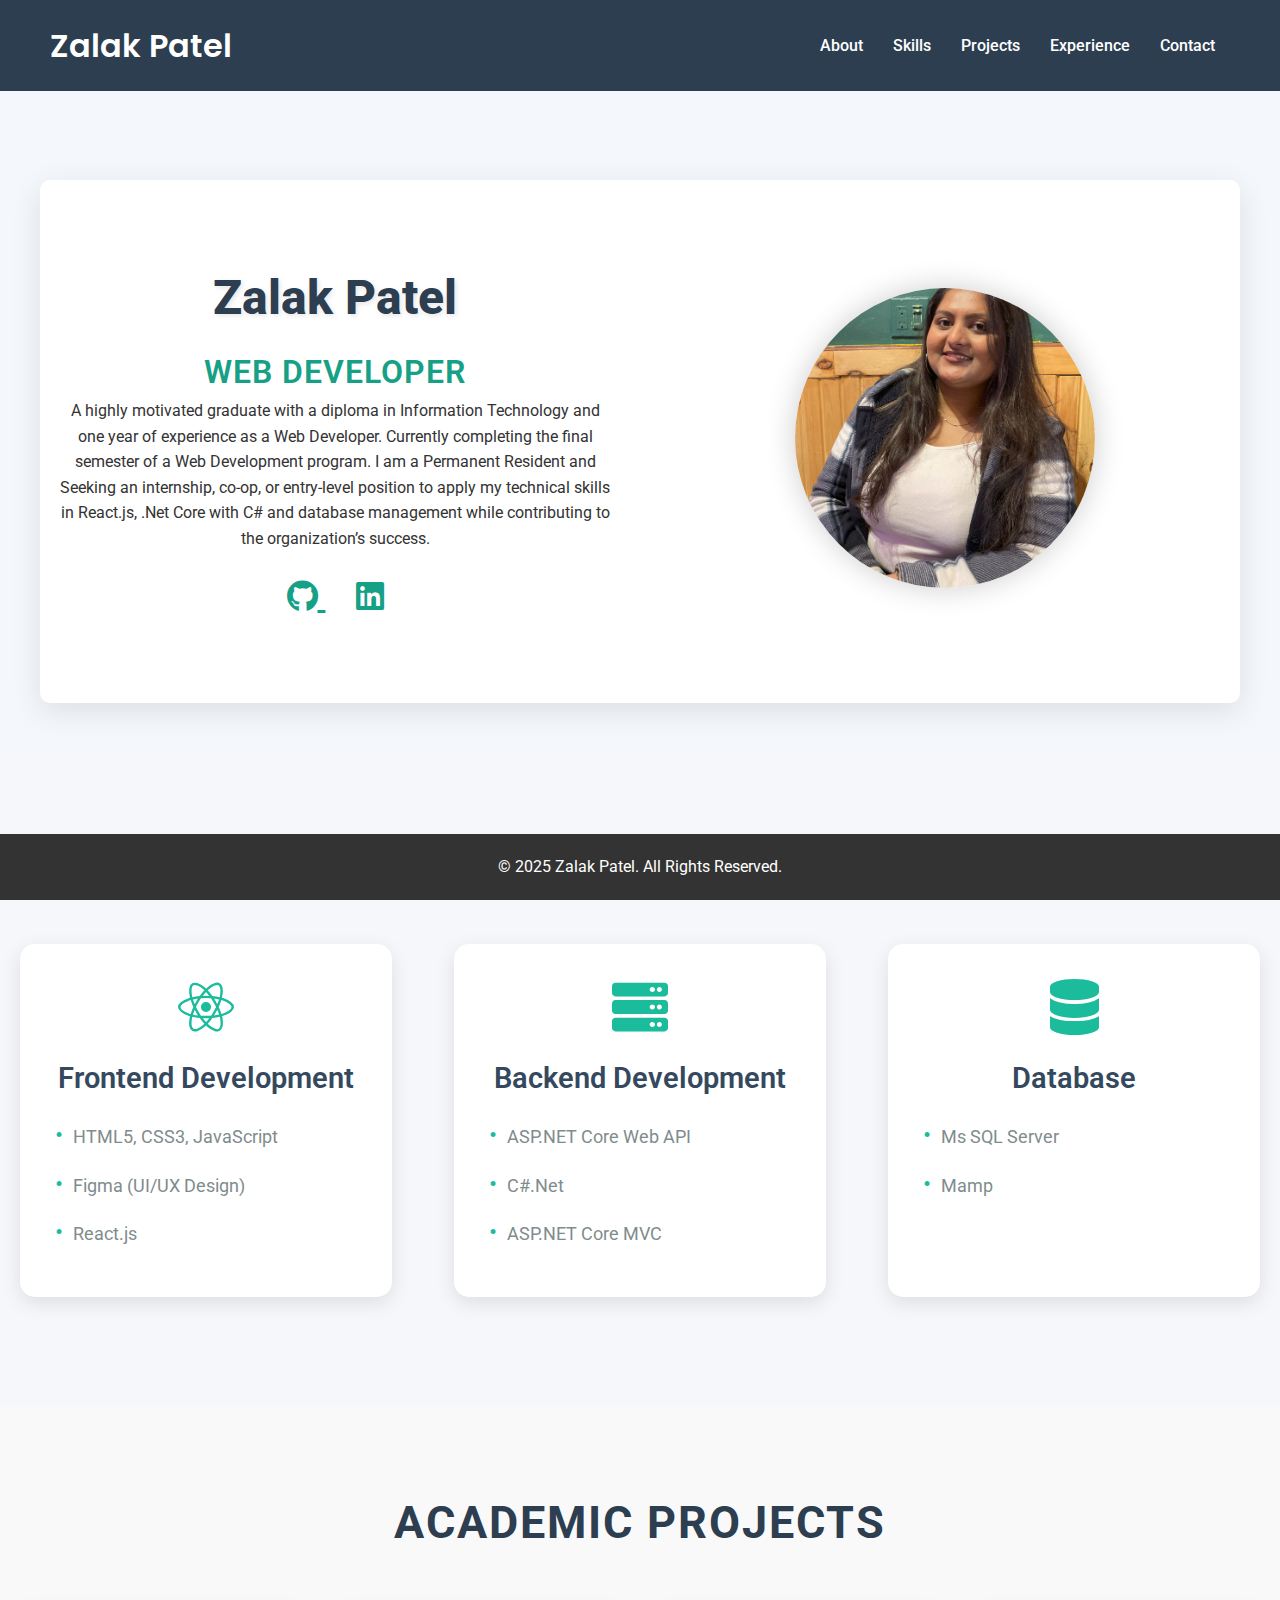
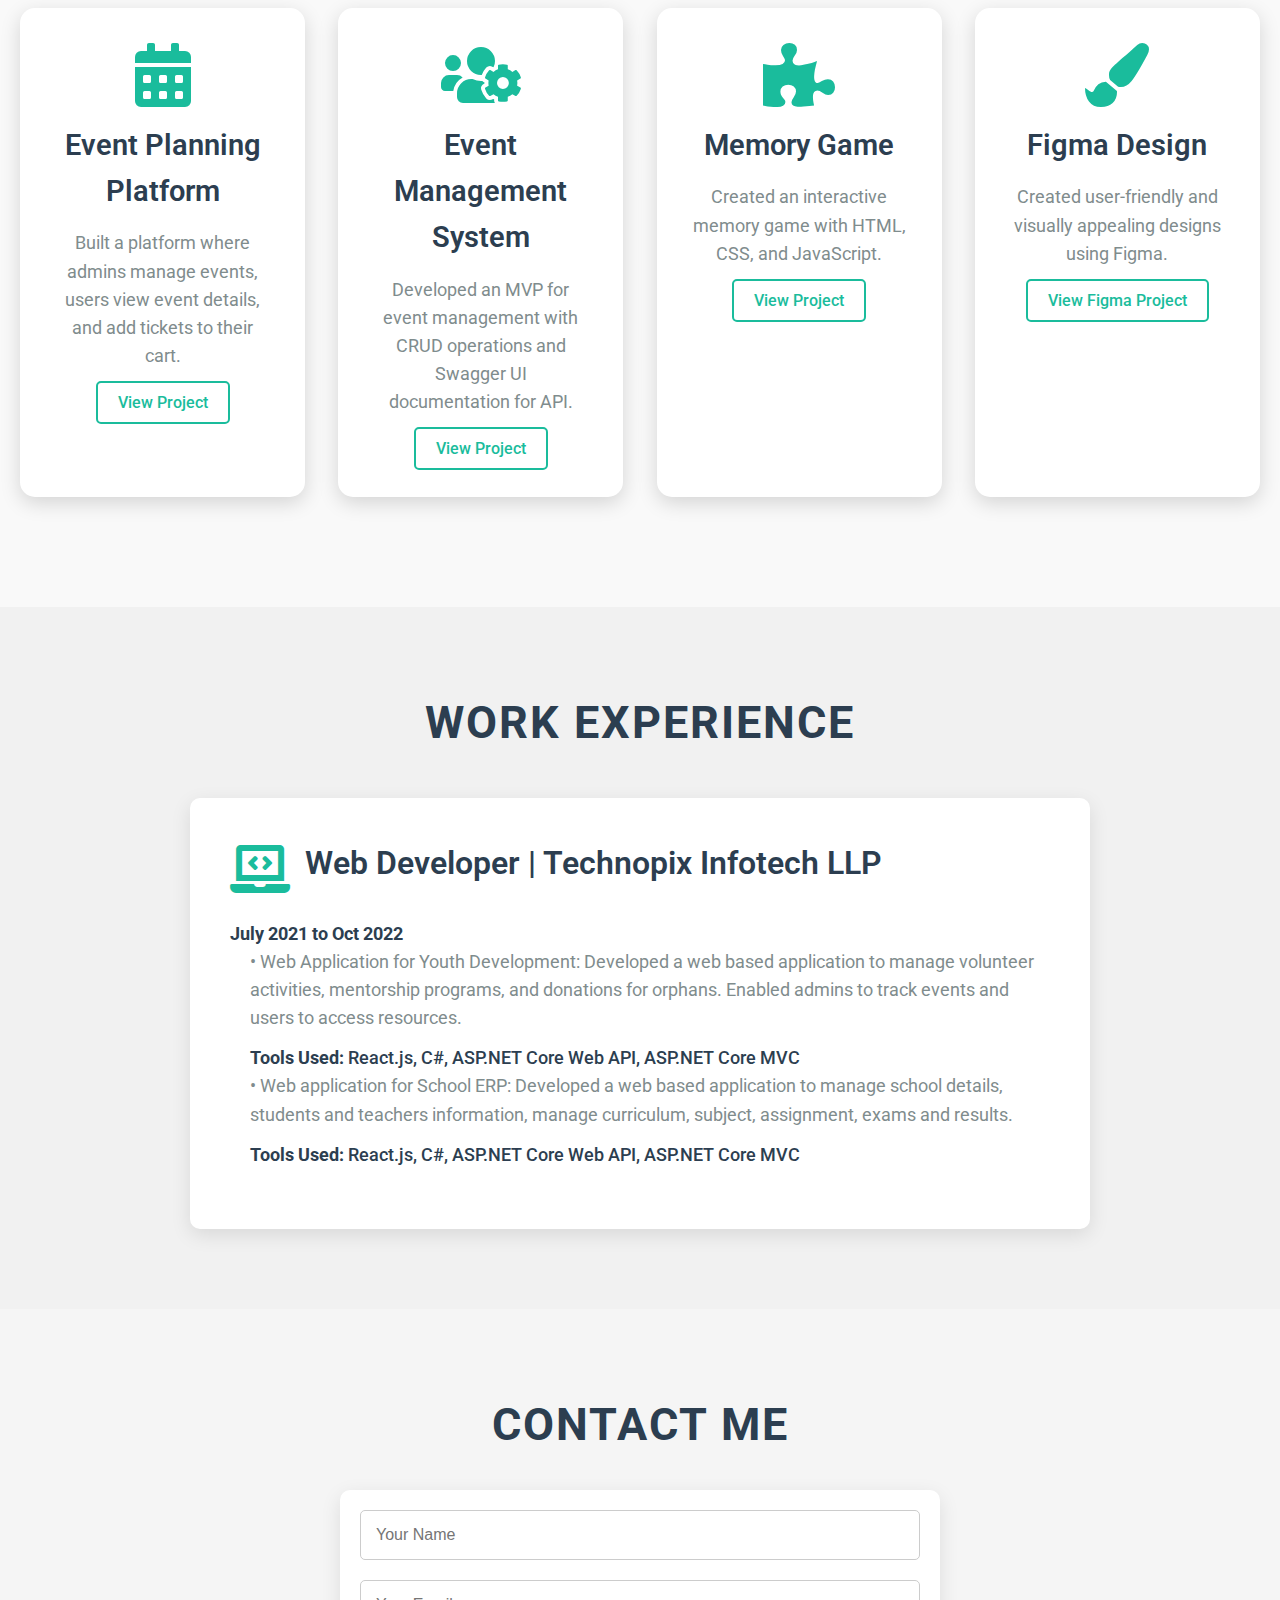
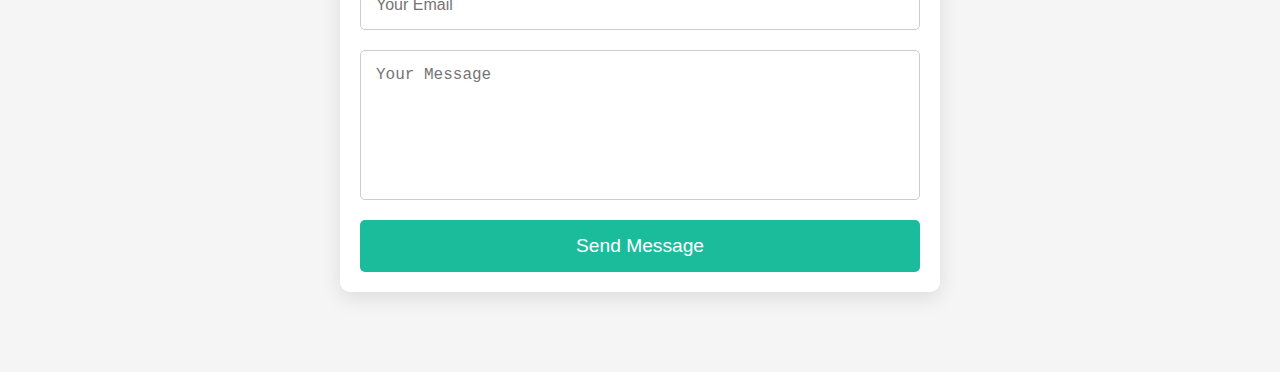
<file: index.html>
<!DOCTYPE html>
<html lang="en">
  <head>
    <meta charset="UTF-8" />
    <meta name="viewport" content="width=device-width, initial-scale=1.0" />
    <title>Zalak Patel | Web Developer</title>
    <link rel="stylesheet" href="assets/Css/style.css" />
    <link
      href="https://fonts.googleapis.com/css2?family=Poppins:wght@300;400;600&family=Roboto:wght@300;400;500&display=swap"
      rel="stylesheet"
    />
    <link
      rel="stylesheet"
      href="https://cdnjs.cloudflare.com/ajax/libs/font-awesome/5.15.3/css/all.min.css"
    />
  </head>
  <body>
    <!-- Header Section -->
    <header>
      <div class="logo">
        <h1>Zalak Patel</h1>
      </div>
      <nav class="menu">
        <ul>
          <li><a href="#about">About</a></li>
          <li><a href="#skills">Skills</a></li>
          <li><a href="#projects">Projects</a></li>
          <li><a href="#experience">Experience</a></li>
          <li><a href="#contact">Contact</a></li>
        </ul>
      </nav>
    </header>

    <!-- Hero Section -->
    <section id="about">
      <section id="hero" class="hero">
        <div class="hero-content">
          <div class="left">
            <h2 class="intro">Zalak Patel</h2>
            <div id="web-dev-text">Web Developer</div>
            <p class="about-text">
              A highly motivated graduate with a diploma in Information
              Technology and one year of experience as a Web Developer.
              Currently completing the final semester of a Web Development
              program. I am a Permanent Resident and Seeking an internship,
              co-op, or entry-level position to apply my technical skills in
              React.js, .Net Core with C# and database management while
              contributing to the organization’s success.
            </p>
            <!-- Social Links Section -->
            <div class="social-links">
              <a
                href="https://github.com/zalak2163"
                target="_blank"
                class="social-icon"
              >
                <i class="fab fa-github"></i>
              </a>
              <a
                href="https://www.linkedin.com/in/zalak-patel-492294330/"
                target="_blank"
                class="social-icon"
              >
                <i class="fab fa-linkedin"></i>
              </a>
            </div>
          </div>
          <div class="right">
            <img
              src="assets/Images/img1.jpg"
              alt="Zalak Patel"
              class="profile-img"
            />
          </div>
        </div>
      </section>
    </section>

    <!-- Skills Section -->
    <section id="skills" class="skills">
      <h2>Skills</h2>
      <div class="skill-set">
        <div class="skill">
          <i class="fab fa-react"></i>
          <h3>Frontend Development</h3>
          <ul>
            <li>HTML5, CSS3, JavaScript</li>
            <li>Figma (UI/UX Design)</li>
            <li>React.js</li>
          </ul>
        </div>
        <div class="skill">
          <i class="fas fa-server"></i>
          <h3>Backend Development</h3>
          <ul>
            <li>ASP.NET Core Web API</li>
            <li>C#.Net</li>
            <li>ASP.NET Core MVC</li>
          </ul>
        </div>
        <div class="skill">
          <i class="fas fa-database"></i>
          <h3>Database</h3>
          <ul>
            <li>Ms SQL Server</li>
            <li>Mamp</li>
          </ul>
        </div>
      </div>
    </section>

    <!-- Projects Section -->
    <section id="projects" class="projects">
      <h2>Academic Projects</h2>
      <div class="project-cards">
        <div class="card">
          <i class="fas fa-calendar-alt"></i>
          <!-- Event Planning Platform Icon -->
          <h3>Event Planning Platform</h3>
          <p>
            Built a platform where admins manage events, users view event
            details, and add tickets to their cart.
          </p>
          <a
            href="https://zalak-event-planning.azurewebsites.net/"
            target="_blank"
            >View Project</a
          >
        </div>
        <div class="card">
          <i class="fas fa-users-cog"></i>
          <!-- Event Management System Icon -->
          <h3>Event Management System</h3>
          <p>
            Developed an MVP for event management with CRUD operations and
            Swagger UI documentation for API.
          </p>
          <a
            href="https://github.com/zalak2163/EventApplicationProjectN01708024"
            target="_blank"
            >View Project</a
          >
        </div>
        <div class="card">
          <i class="fas fa-puzzle-piece"></i>
          <!-- Memory Game Icon -->
          <h3>Memory Game</h3>
          <p>
            Created an interactive memory game with HTML, CSS, and JavaScript.
          </p>
          <a href="https://zalak2163.github.io/Memory-Game/" target="_blank"
            >View Project</a
          >
        </div>
        <div class="card">
          <i class="fas fa-paint-brush"></i>
          <!-- Figma Design Icon -->
          <h3>Figma Design</h3>
          <p>
            Created user-friendly and visually appealing designs using Figma.
          </p>
          <a
            href="https://www.figma.com/design/ORv5dGueZIu96zt7xPvlcM/Capstone---HTTP-5310?node-id=0-1&p=f&t=mLeeVjvqFWdNJubQ-0"
            target="_blank"
            >View Figma Project</a
          >
        </div>
      </div>
    </section>

    <!-- Experience Section -->
    <section id="experience" class="experience">
      <h2>Work Experience</h2>
      <div class="experience-card">
        <div class="experience-header">
          <i class="fas fa-laptop-code"></i>
          <!-- Web Developer Icon -->
          <h3>Web Developer | Technopix Infotech LLP</h3>
        </div>
        <p><strong>July 2021 to Oct 2022</strong></p>
        <ul>
          <li>
            • Web Application for Youth Development: Developed a web based
            application to manage volunteer activities, mentorship programs, and
            donations for orphans. Enabled admins to track events and users to
            access resources.
          </li>
          <p>
            <strong>Tools Used:</strong> React.js, C#, ASP.NET Core Web API,
            ASP.NET Core MVC
          </p>
          <li>
            • Web application for School ERP: Developed a web based application
            to manage school details, students and teachers information, manage
            curriculum, subject, assignment, exams and results.
          </li>
          <p>
            <strong>Tools Used:</strong> React.js, C#, ASP.NET Core Web API,
            ASP.NET Core MVC
          </p>
        </ul>
      </div>
    </section>

    <!-- Contact Section -->
    <section id="contact" class="contact">
      <h2>Contact Me</h2>
      <form action="#">
        <input type="text" placeholder="Your Name" required />
        <input type="email" placeholder="Your Email" required />
        <textarea placeholder="Your Message" required></textarea>
        <button type="submit">Send Message</button>
      </form>
    </section>

    <!-- Footer -->
    <footer>
      <p>&copy; 2025 Zalak Patel. All Rights Reserved.</p>
    </footer>

    <script src="assets/Js/main.js"></script>
  </body>
</html>
</file>
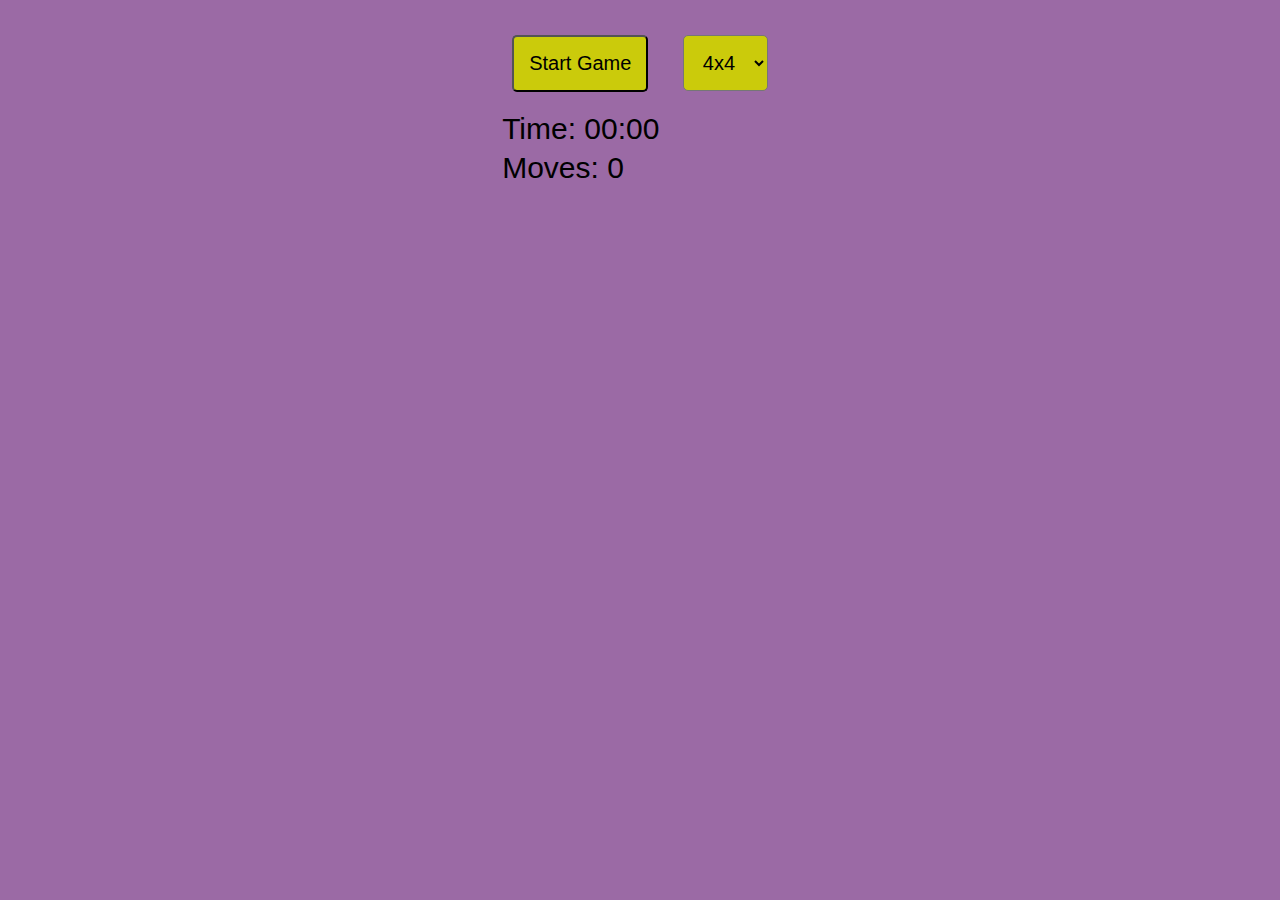
<file: project.html>
<!DOCTYPE html>
<html lang="en">
<head>
    <meta charset="UTF-8">
    <meta name="viewport" content="width=device-width, initial-scale=1.0">
    <title>Memory Game</title>
    <link rel="stylesheet" href="style.css">
</head>
<body>
    <div class="controls">
        <button id="start-button">Start Game</button>
        <select id="difficulty">
            <option value="4x4">4x4</option>
            <option value="6x6">6x6</option>
        </select>
        <div id="timer">Time: 00:00</div>
        <div id="score">Moves: 0</div>
    </div>
    <div class="game-container"></div>
    <div id="game-status"></div>
    <script src="project.js"></script>
</body>
</html>
<!--<!DOCTYPE html>
<html lang="en">
<head>
    <meta charset="UTF-8">
    <meta name="viewport" content="width=device-width, initial-scale=1.0">
    <title>Memory Game</title>
    <link rel="stylesheet" href="style.css">
    <script src="project.js"></script>
</head>
<body>
    <div class="controls">
        <button id="start-button">Start Game</button>
        <select id="difficulty">
            <option value="2x2">2x2</option>
            <option value="4x4" selected>4x4</option>
        </select>
        <div id="timer">Time: 00:00</div>
        <div id="score">Moves: 0</div>
    </div>
    <div class="game-container"></div>
    <div id="game-status"></div>
</body>
</html>
-->
</file>
<file: style.css>
/* styles.css */

body {
    font-family: Arial, sans-serif;
    display: flex;
    flex-direction: column;
    align-items: center;
    height: 100vh;
    margin: 0;
    background: #9b6aa5;
}
.controls #timer{
    font-size: 30px;
}
.controls #score{
    font-size: 30px;
}
.controls {
    margin: 20px;
}

button, select {
    margin: 15px;
    padding: 15px;
    border-radius: 5px;
    background-color: #cbcb0b;
    color: black;
    font-size: 20px;
}

.game-container {
    display: grid;
    gap: 10px;
    margin: 20px;
}

.card {
    width: 100px;
    height: 100px;
    background-color: #3498db;
    border: 1px solid #2980b9;
    position: relative;
    perspective: 1000px;
    cursor: pointer;
    transform-style: preserve-3d;
    transition: transform 0.6s;
}

.card.flip {
    transform: rotateY(180deg);
}

.card .front, .card .back {
    position: absolute;
    width: 100%;
    height: 100%;
    backface-visibility: hidden;
}

.card .front {
    background: #ecf0f1;
    display: flex;
    align-items: center;
    justify-content: center;
}

.card .back {
    background-color: #3498db;
    transform: rotateY(180deg);
}

.card img {
    width: 100%;
    height: 100%;
    object-fit: cover;
}

#timer, #score {
    margin: 5px;
    font-size: 18px;
}

#game-status {
    margin-top: 20px;
    font-size: 24px;
    text-align: center;
}

.celebration {
    color: #2ecc71;
    font-size: 36px;
}

.game-over {
    color: #e74c3c;
    font-size: 36px;
}
.card {
    width: 100px; 
    height: 100px; 
    background-color: #3498db;
    border: 1px solid #2980b9;
    position: relative;
    perspective: 1000px;
    cursor: pointer;
    transform-style: preserve-3d;
    transition: transform 0.6s;
  }
  
  .game-container {
    display: grid;
    gap: 10px;
    margin: 20px;
  }
  /*
  body {
    font-family: Arial, sans-serif;
    display: flex;
    flex-direction: column;
    align-items: center;
    height: 100vh;
    margin: 0;
    background:url(images/backgroundimg.jpg)100% no-repeat;
    
}

.controls #timer, .controls #score {
    font-size: 30px;
}

.controls {
    margin: 20px;
}

button, select {
    margin: 15px;
    padding: 15px;
    border-radius: 5px;
    background-color: #cbcb0b;
    color: black;
    font-size: 20px;
}

.game-container {
    display: grid;
    gap: 10px;
    margin: 20px;
}

.card {
    width: 100px;
    height: 100px;
    background-color: #3498db;
    border: 1px solid #2980b9;
    position: relative;
    perspective: 1000px;
    cursor: pointer;
    transform-style: preserve-3d;
    transition: transform 0.6s;
}

.card.flip {
    transform: rotateY(180deg);
}

.card .front, .card .back {
    position: absolute;
    width: 100%;
    height: 100%;
    backface-visibility: hidden;
}

.card .front {
    background: #ecf0f1;
    display: flex;
    align-items: center;
    justify-content: center;
}

.card .back {
    background-color: #3498db;
    transform: rotateY(180deg);
}

.card img {
    width: 100%;
    height: 100%;
    object-fit: cover;
}

#timer, #score {
    margin: 5px;
    font-size: 18px;
}

#game-status {
    margin-top: 20px;
    font-size: 24px;
    text-align: center;
}

.celebration {
    color: #2ecc71;
    font-size: 36px;
}
*/
</file>
<file: assets/Css/style.css>
/* General Reset */
* {
  margin: 0;
  padding: 0;
  box-sizing: border-box;
}

body {
  font-family: "Roboto", sans-serif;
  line-height: 1.6;
  color: #333;
  background-color: #f4f7fc;
  padding-top: 60px; /* Space for fixed header */
}
/* Add this to your style.css */
html {
  scroll-behavior: smooth; /* Smooth scrolling for all anchor links */
}

/* To avoid content being hidden behind the fixed header */
section {
  padding-top: 80px; /* Adjust this value to the height of your fixed header */
}

/* Header */
header {
  display: flex;
  justify-content: space-between;
  align-items: center;
  padding: 20px 50px;
  background: #2c3e50; /* Navy Blue */
  color: #fff;
  position: fixed;
  width: 100%;
  top: 0;
  z-index: 100;
}

header .logo h1 {
  font-family: "Poppins", sans-serif;
  font-weight: 600;
  font-size: 2rem;
}

nav ul {
  list-style: none;
  display: flex;
}

nav ul li {
  margin: 0 15px;
}

nav ul li a {
  text-decoration: none;
  color: #fff;
  font-weight: 500;
  transition: color 0.3s ease;
}

nav ul li a:hover {
  color: #1abc9c; /* Light Green */
}
/* Hero Section */
.hero {
  display: flex;
  justify-content: space-between;
  align-items: center;
  padding: 80px 20px; /* Adjusted padding */
  background-color: #ffffff;
  box-shadow: 0 8px 30px rgba(0, 0, 0, 0.1); /* Soft shadow */
  border-radius: 10px;
  margin: 40px; /* Added margin */
}

.hero .hero-content {
  display: flex;
  width: 100%;
  justify-content: space-between;
  align-items: center;
}

.hero .left {
  flex: 1;
  text-align: center; /* Center text */
  padding-right: 30px; /* Increased padding-right for more space */
}

.hero .left h2 {
  font-size: 3rem;
  font-weight: 800;
  color: #2c3e50;
  margin-bottom: 10px;
  text-shadow: 2px 2px 5px rgba(0, 0, 0, 0.1);
}

#web-dev-text {
  font-size: 2rem;
  color: #16a085;
  font-weight: 600;
  margin-top: 5px;
  text-transform: uppercase;
  letter-spacing: 1px;
  transition: all 0.3s ease;
}

/* Social Media Links */
.social-links {
  margin-top: 20px;
}

.social-icon {
  font-size: 2rem;
  color: #16a085;
  margin: 0 15px;
  transition: color 0.3s ease, transform 0.3s ease;
}

.social-icon:hover {
  color: #2c3e50;
  transform: translateY(-5px);
}

/* Right Section (Image) */
.hero .right {
  flex: 1;
  text-align: center;
  margin-left: 30px; /* Increased margin-left to add space between text and image */
  position: relative;
}

.hero .right img {
  width: 300px;
  height: 300px;
  border-radius: 50%;
  object-fit: cover;
  box-shadow: 0 0 30px rgba(0, 0, 0, 0.2);
  transition: transform 0.3s ease, box-shadow 0.3s ease;
}

.hero .right img:hover {
  transform: scale(1.1);
  box-shadow: 0 0 50px rgba(0, 0, 0, 0.3);
}

/* About Me Section */
.about {
  padding: 60px 20px;
  text-align: center;
  background-color: #ffffff;
}

.about h2 {
  font-size: 2.5rem;
  font-weight: 800;
  margin-bottom: 20px;
  color: #333;
  text-transform: uppercase;
}

.about p {
  font-size: 1.2rem;
  color: #555;
  max-width: 900px;
  margin: 0 auto;
  line-height: 1.8;
  text-align: center;
  padding: 20px; /* Added padding to create some breathing room */
  font-style: italic; /* Added italic styling */
  letter-spacing: 0.5px;
}

/* Mobile Responsiveness */
@media (max-width: 768px) {
  .hero {
    flex-direction: column;
    text-align: center;
    padding: 50px 20px;
  }

  .hero .left {
    padding-right: 0;
    margin-bottom: 20px;
  }

  .hero .right img {
    width: 250px;
    height: 250px;
  }

  .about {
    padding: 40px 20px;
  }

  .about p {
    font-size: 1rem;
    padding: 15px;
  }
}

/* Skills Section */
.skills {
  background-color: #f5f7fa; /* Light background for a clean look */
  padding: 80px 20px;
  color: #333; /* Dark text color for readability */
}

/* Skills Heading */
.skills h2 {
  font-size: 2.8rem;
  font-weight: 700;
  text-align: center;
  margin-bottom: 50px;
  color: #2c3e50; /* Darker color for the heading */
  text-transform: uppercase; /* Gives a bold, professional look */
}

/* Container for Skill Set */
.skill-set {
  display: flex;
  justify-content: space-between;
  gap: 30px;
  flex-wrap: wrap;
}

/* Individual Skill Cards */
.skill {
  background: #ffffff; /* White background for the cards */
  padding: 35px;
  border-radius: 15px; /* Rounded corners for a soft effect */
  text-align: center;
  width: 30%; /* Each card takes up 30% width */
  box-shadow: 0 6px 20px rgba(0, 0, 0, 0.1); /* Soft shadow for depth */
  margin-bottom: 30px;
  transition: transform 0.3s ease, box-shadow 0.3s ease; /* Smooth transition */
}

.skill:hover {
  transform: translateY(-10px); /* Lift the card on hover */
  box-shadow: 0 12px 30px rgba(0, 0, 0, 0.2); /* Increase shadow on hover */
}

/* Skill Icon */
.skill i {
  font-size: 3.5rem;
  color: #1abc9c; /* Teal color for icons */
  margin-bottom: 20px;
  transition: color 0.3s ease; /* Icon color transition */
}

.skill:hover i {
  color: #16a085; /* Darker teal color on hover */
}

/* Skill Title */
.skill h3 {
  font-size: 1.8rem;
  font-weight: 600;
  margin-bottom: 15px;
  color: #34495e; /* Darker color for the title */
}

/* List of Skills */
.skill ul {
  list-style: none;
  padding: 0;
  text-align: left;
}

.skill ul li {
  font-size: 1.1rem;
  margin-bottom: 10px;
  color: #7f8c8d; /* Lighter color for list items */
  font-weight: 400;
}

.skill ul li::before {
  content: "\2022"; /* Bullet points before each skill */
  color: #1abc9c; /* Color of the bullet points */
  font-size: 1.5rem;
  margin-right: 10px;
}

/* Mobile Responsiveness */
@media (max-width: 768px) {
  .skill-set {
    flex-direction: column; /* Stack the cards vertically on small screens */
    align-items: center; /* Center the cards */
  }

  .skill {
    width: 80%; /* Make each card take up more width on mobile */
    margin-bottom: 20px;
  }

  .skills h2 {
    font-size: 2rem; /* Smaller heading size for mobile */
    margin-bottom: 30px;
  }
}
/* Projects Section */
.projects {
  background-color: #f9f9f9; /* Soft light gray background for the section */
  padding: 80px 20px;
  color: #333;
}

/* Heading */
.projects h2 {
  text-align: center;
  font-size: 2.8rem;
  font-weight: 700;
  margin-bottom: 50px;
  color: #2c3e50; /* Dark color for contrast */
  text-transform: uppercase;
  letter-spacing: 2px;
}

/* Container for Project Cards */
.project-cards {
  display: flex;
  justify-content: space-between;
  gap: 30px;
  flex-wrap: wrap;
}

/* Individual Project Card */
.card {
  background: #ffffff;
  padding: 35px;
  border-radius: 15px;
  box-shadow: 0 6px 20px rgba(0, 0, 0, 0.15); /* Softer shadow */
  width: 23%;
  text-align: center;
  transition: transform 0.3s ease, box-shadow 0.3s ease;
  margin-bottom: 30px;
  position: relative; /* For positioning the icon */
}

/* Hover effect */
.card:hover {
  transform: translateY(-10px);
  box-shadow: 0 12px 30px rgba(0, 0, 0, 0.2); /* Darker shadow on hover */
}

/* Card Icon */
.card i {
  font-size: 4rem;
  color: #1abc9c; /* Icon color */
  margin-bottom: 15px;
  transition: color 0.3s ease;
}

/* Card Title */
.card h3 {
  font-size: 1.8rem;
  font-weight: 600;
  margin-bottom: 15px;
  color: #2c3e50; /* Dark color for contrast */
  transition: color 0.3s ease;
}

/* Card description */
.card p {
  font-size: 1.1rem;
  color: #7f8c8d; /* Lighter gray for description */
  margin-bottom: 20px;
}

/* Card Links */
.card a {
  color: #1abc9c; /* Teal color for the links */
  text-decoration: none;
  font-weight: 500;
  padding: 10px 20px;
  border: 2px solid #1abc9c;
  border-radius: 5px;
  transition: background-color 0.3s ease, color 0.3s ease;
}

/* Hover effects on links */
.card a:hover {
  background-color: #1abc9c;
  color: #ffffff; /* White text on hover */
  text-decoration: none;
}

/* Mobile Responsiveness */
@media (max-width: 768px) {
  .project-cards {
    flex-direction: column;
    align-items: center;
  }

  .card {
    width: 80%;
    margin-bottom: 25px;
  }

  .projects h2 {
    font-size: 2.2rem;
    margin-bottom: 30px;
  }
}
/* Experience Section */
.experience {
  background-color: #f1f1f1; /* Light gray background for the section */
  padding: 80px 20px;
  color: #333;
}

/* Heading */
.experience h2 {
  text-align: center;
  font-size: 2.8rem;
  font-weight: 700;
  margin-bottom: 40px;
  color: #2c3e50;
  text-transform: uppercase;
  letter-spacing: 2px;
}

/* Experience Card */
.experience-card {
  background: #fff;
  padding: 40px;
  border-radius: 10px;
  box-shadow: 0 6px 20px rgba(0, 0, 0, 0.1); /* Softer shadow */
  max-width: 900px;
  margin: 0 auto;
  text-align: left;
  transition: transform 0.3s ease, box-shadow 0.3s ease;
}

/* Hover effect for experience card */
.experience-card:hover {
  transform: translateY(-10px);
  box-shadow: 0 12px 30px rgba(0, 0, 0, 0.2); /* Darker shadow on hover */
}

/* Header section inside experience card */
.experience-header {
  display: flex;
  align-items: center;
  margin-bottom: 20px;
}

.experience-header i {
  font-size: 3rem;
  color: #1abc9c; /* Icon color */
  margin-right: 15px;
}

/* Job Title */
.experience-card h3 {
  font-size: 2rem;
  font-weight: 600;
  color: #2c3e50;
  margin-bottom: 10px;
}

/* Job Description */
.experience-card ul {
  list-style: none;
  padding-left: 20px;
  margin-bottom: 20px;
}

.experience-card ul li {
  font-size: 1.1rem;
  color: #7f8c8d; /* Lighter gray for description */
  margin-bottom: 12px;
}

/* Tools Used */
.experience-card p {
  font-size: 1.1rem;
  color: #2c3e50;
  font-weight: 500;
}

/* Mobile Responsiveness */
@media (max-width: 768px) {
  .experience-card {
    padding: 30px;
  }

  .experience-header {
    flex-direction: column;
    align-items: flex-start;
  }

  .experience-card h3 {
    font-size: 1.6rem;
  }
}

/* Contact Section */
.contact {
  background-color: #f5f5f5; /* Light gray background for contrast */
  padding: 80px 20px;
  text-align: center;
  color: #333;
}

.contact h2 {
  font-size: 2.8rem;
  font-weight: 700;
  margin-bottom: 30px;
  color: #2c3e50;
  text-transform: uppercase;
  letter-spacing: 2px;
}

.contact form {
  display: flex;
  flex-direction: column;
  max-width: 600px;
  margin: 0 auto;
  padding: 20px;
  background-color: #fff;
  border-radius: 10px;
  box-shadow: 0 6px 20px rgba(0, 0, 0, 0.1); /* Shadow effect */
}

.contact form input,
.contact form textarea {
  width: 100%;
  padding: 15px;
  margin-bottom: 20px;
  font-size: 1rem;
  border: 1px solid #ccc;
  border-radius: 5px;
  box-sizing: border-box;
  transition: border-color 0.3s ease;
}

/* Input focus effect */
.contact form input:focus,
.contact form textarea:focus {
  border-color: #1abc9c;
  outline: none;
}

.contact form textarea {
  height: 150px;
  resize: none;
}

/* Submit Button */
.contact form button {
  padding: 15px 30px;
  background-color: #1abc9c;
  border: none;
  color: #fff;
  font-size: 1.2rem;
  border-radius: 5px;
  cursor: pointer;
  transition: background-color 0.3s ease, transform 0.3s ease;
}

/* Button Hover Effect */
.contact form button:hover {
  background-color: #16a085;
  transform: translateY(-3px);
}

.contact form button:active {
  transform: translateY(0);
}

/* Mobile Responsiveness */
@media (max-width: 768px) {
  .contact form {
    width: 100%;
    padding: 15px;
  }

  .contact h2 {
    font-size: 2.2rem;
  }
}

/* Footer */
footer {
  background-color: #333;
  color: #fff;
  text-align: center;
  padding: 20px;
  position: fixed;
  bottom: 0;
  width: 100%;
}

footer p {
  font-size: 1rem;
}

/* Responsive Design */
@media (max-width: 768px) {
  .hero {
    flex-direction: column;
    text-align: center;
  }

  .hero .left {
    margin-bottom: 20px;
  }

  .skill-set {
    flex-direction: column;
    align-items: center;
  }

  .skill {
    width: 80%;
    margin-bottom: 20px;
  }

  .project-cards {
    flex-direction: column;
    align-items: center;
  }

  .card {
    width: 80%;
    margin-bottom: 20px;
  }

  .contact form input,
  .contact form textarea {
    width: 90%;
  }

  .cv-button {
    width: 90%;
    margin: 0 auto;
  }
}
</file>
